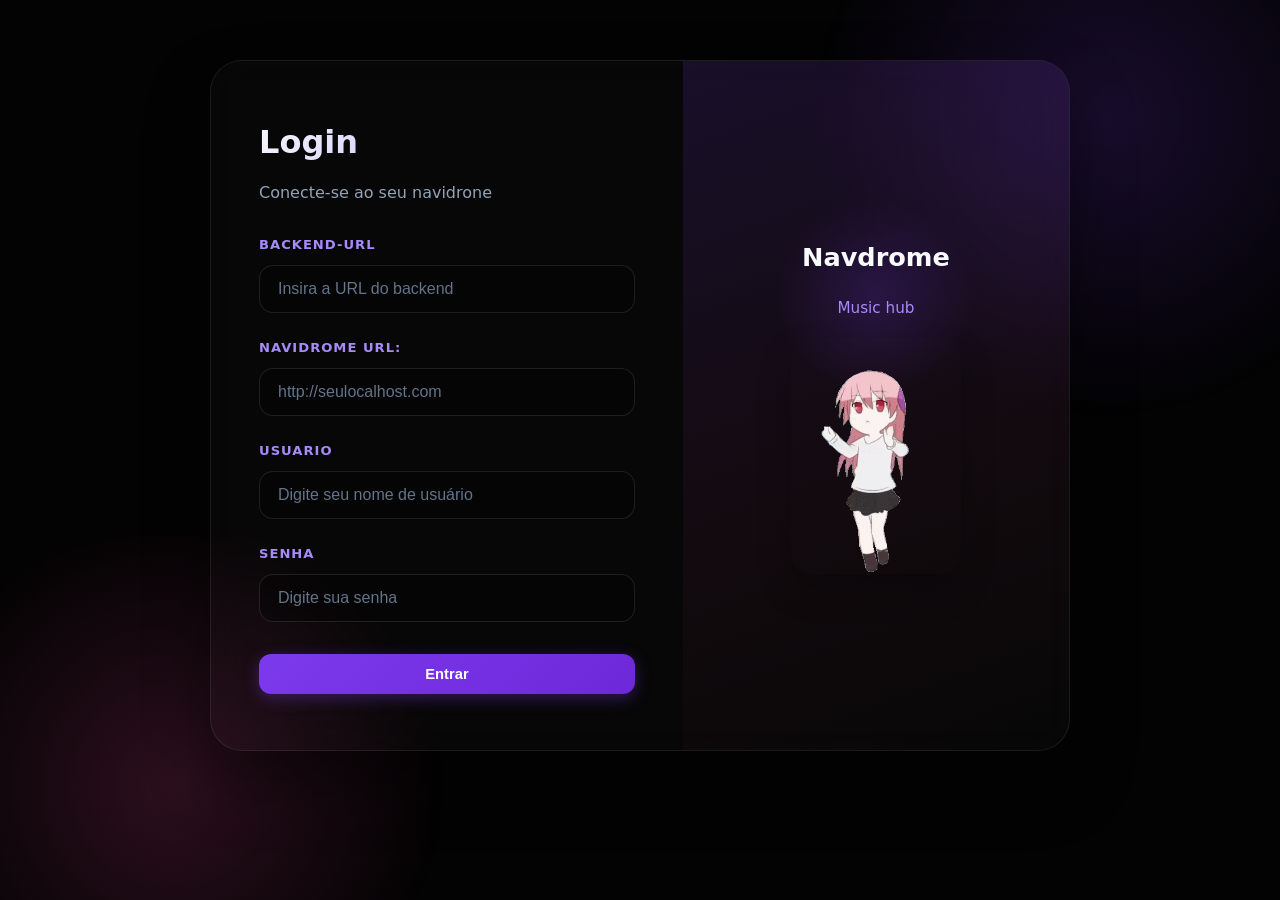
<file: src/frontend/index.html>
<!-- tive que mudar tudo pq tava quebrando e o site tava uma feiura, tive que fazer umas alterações pra fica bonito
 quando você coloca Login-card o css procura por login-card e não acha, aí ignora tudo. mesma coisa com Form-group. css é chato com maiúscula/minúscula
 o outro problema feio foi o .right tando dentro do .left, aí a página nunca ia ficar em duas colunas porque tava tudo empilhado dentro do mesmo bloco -->

 <!DOCTYPE html>
<html lang="pt-br">
<head>
    <meta charset="UTF-8">
    <meta name="viewport" content="width=device-width, initial-scale=1.0">
    <link rel="icon" type="image/png" href="favicon.png">
    <link rel="stylesheet" href="style.css">
    <title>Login</title>
</head>
<body>
    <div class="container">
        <div class="login-card">
            <div class="left">
                <h1>Login</h1>

                <p style="color:#94a3b8; margin-bottom:20px;">Conecte-se ao seu navidrone</p>

                <form id="loginform">

                    <div class="form-group">
                        <label for="server-url">backend-url</label>
                        <input type="url" id="server-url" placeholder="Insira a URL do backend" required>
                    </div>

                    <div class="form-group">
                        <label for="navidrome-url">Navidrome URL:</label>
                        <input type="url" id="navidrome-url" placeholder="http://seulocalhost.com" required>
                    </div>

                    <div class="form-group">
                        <label for="nome">Usuario</label>
                        <input type="text" id="nome" placeholder="Digite seu nome de usuário" required>
                    </div>

                    <div class="form-group">
                        <label for="senha">Senha</label>
                        <input type="password" id="senha" placeholder="Digite sua senha" required>
                    </div>

                    <div>
                        <button type="submit" id="login-btn" class="btn-primary" style="width:100%; margin-top:8px;">Entrar</button>
                    </div>

                </form>
            </div>

            <div class="right">
                <h2>Navdrome</h2>
                <p>Music hub</p>
                <img src="tsukasa-dance.gif" alt="Welcome" width="180">
            </div>

        </div>
    </div>
    <script src="pages/javascript/app.js"></script>
</body>
</html>
</file>
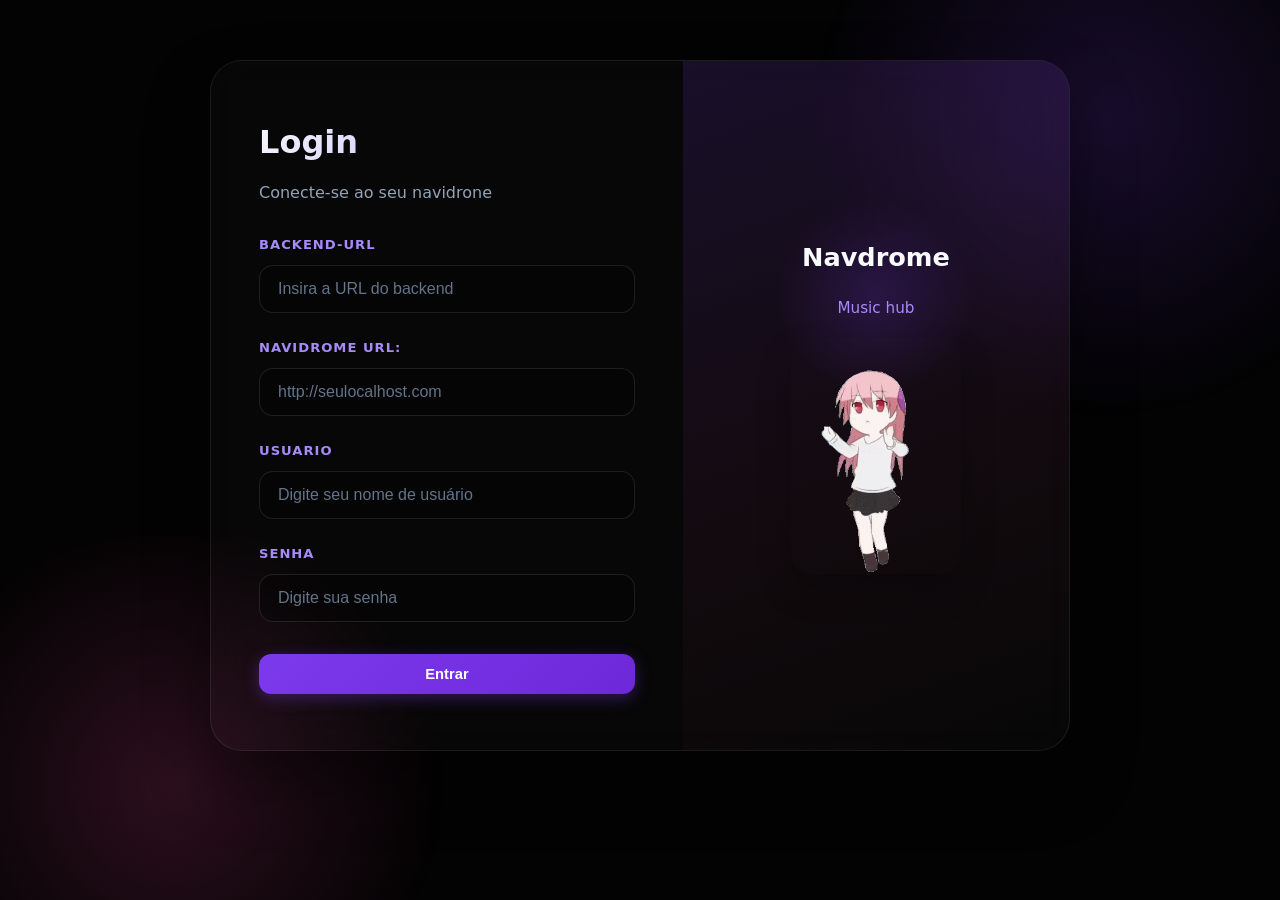
<file: src/frontend/hub.html>
<!DOCTYPE html>
<html lang="pt-br">
<head>
    <meta charset="UTF-8">
    <meta name="viewport" content="width=device-width, initial-scale=1.0">
    <link rel="icon" type="image/png" href="favicon.png">
    <link rel="stylesheet" href="style.css">
    <title>Hub</title>
</head>
<body>
    <div class="container">
        <div class="page-header">
            <h1>Hub</h1>
            <div class="page-actions">
                <span id="backend-url-display" class="badge"></span>
                <button id="logout-btn" class="btn-secondary">Sair</button>
            </div>
        </div>
        <div class="grid-2">
            <a href="#" class="card-link">
                <div class="card-icon">🎵</div>
                <h3>Músicas recentes</h3>
            </a>
        </div>
    </div>
    <script src="hub.js"></script>
</body>
</html>
</file>
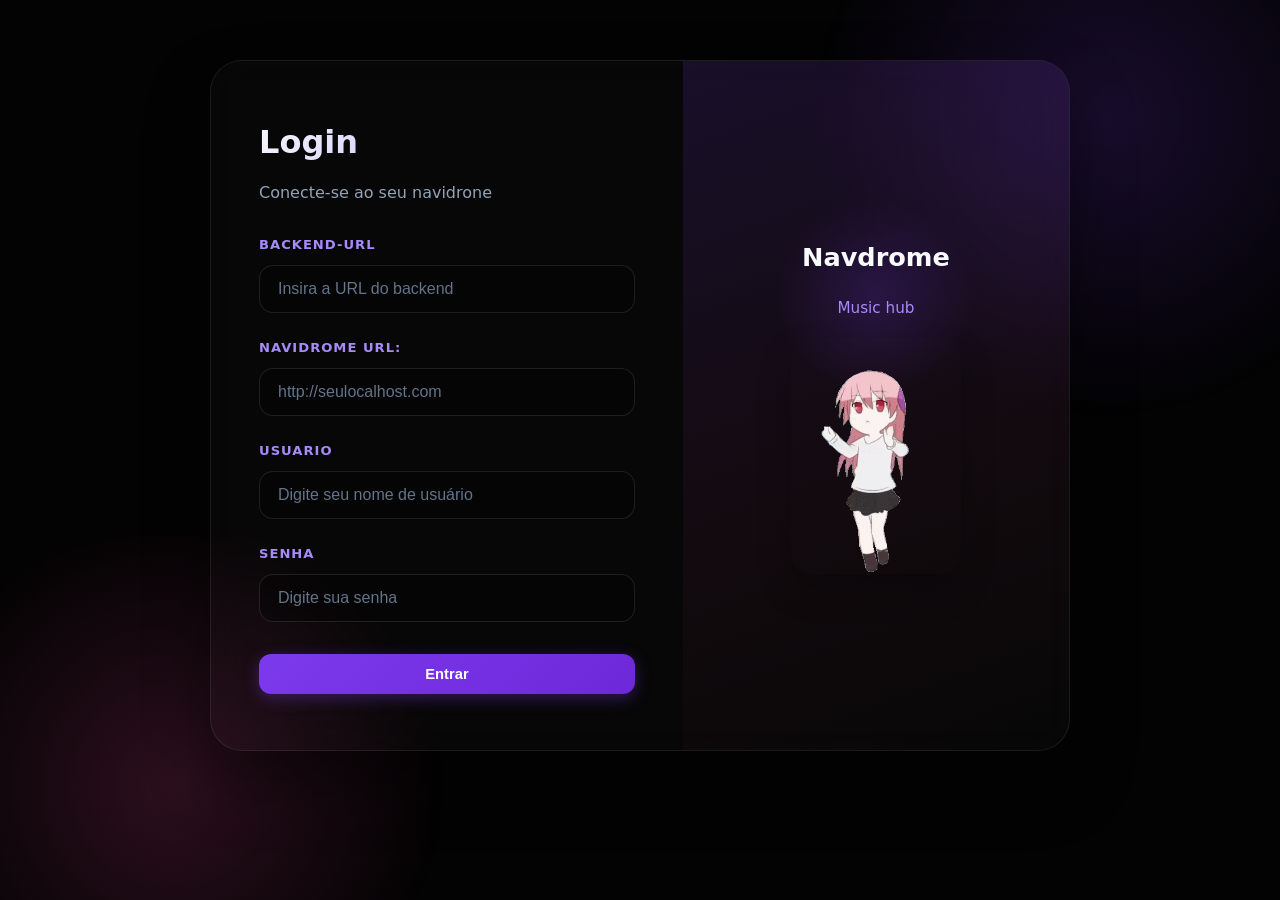
<file: src/frontend/pages/artist.html>
<!DOCTYPE html>
<html lang="pt-BR">
<head>
    <meta charset="UTF-8">
    <meta name="viewport" content="width=device-width, initial-scale=1.0">
    <link rel="icon" type="image/png" href="../favicon.png">
    <link rel="stylesheet" href="../style.css">
    <title>Artista</title>
</head>
<body>
    <div class="container">
        <div class="page-header">
            <h1 id="page-title">Artista</h1>
            <div class="page-actions">
                <button id="back-btn" class="btn-secondary">← Mais Tocados</button>
                <button id="logout-btn" class="btn-danger">Sair</button>
            </div>
        </div>

        <div id="artist-banner" class="artist-banner">
            <div class="artist-banner-photo">
                <img id="artist-photo-img" class="artist-photo-img" alt="">
                <div id="artist-photo-initial" class="artist-photo-initial"></div>
            </div>
            <div class="artist-banner-info">
                <h2 id="artist-name">Carregando...</h2>
                <div id="artist-meta" class="artist-meta"></div>
            </div>
        </div>

        <div class="card" style="margin-top:24px;">
            <h3 style="margin-bottom:16px;">Top Álbuns</h3>
            <div id="grid-albuns" class="top-grid">
                <p>Carregando...</p>
            </div>
        </div>
    </div>
    <script src="javascript/artist.js"></script>
</body>
</html>
</file>
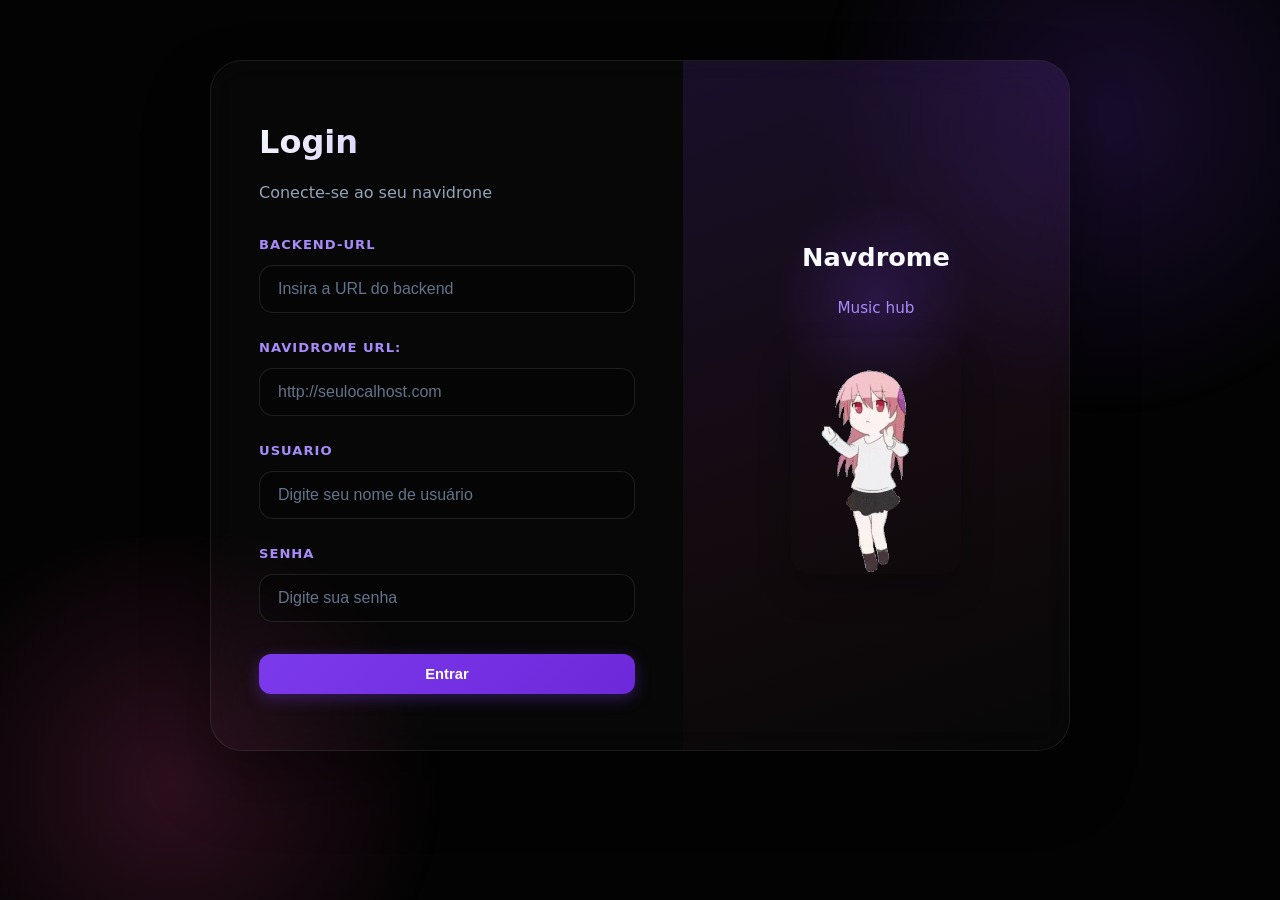
<file: src/frontend/pages/top.html>
<!DOCTYPE html>
<html lang="pt-BR">
<head>
    <meta charset="UTF-8">
    <meta name="viewport" content="width=device-width, initial-scale=1.0">
    <link rel="icon" type="image/png" href="../favicon.png">
    <link rel="stylesheet" href="../style.css">
    <title>Mais Tocados</title>
</head>
<body>
    <div class="container">
        <div class="page-header">
            <h1>Mais Tocados</h1>
            <div class="page-actions">
                <button id="back-btn" class="btn-secondary">← Hub</button>
                <button id="logout-btn" class="btn-danger">Sair</button>
            </div>
        </div>

        <div class="card" style="margin-bottom:24px;">
            <h3 style="margin-bottom:16px;">Top Artistas</h3>
            <div id="grid-artistas" class="top-grid-artistas">
                <p>Carregando...</p>
            </div>
        </div>

        <div class="card" style="margin-bottom:24px;">
            <h3 style="margin-bottom:16px;">Top Álbuns</h3>
            <div id="grid-albuns" class="top-grid">
                <p>Carregando...</p>
            </div>
        </div>

        <div class="card" style="margin-bottom:24px;">
            <h3 style="margin-bottom:16px;">Top Faixas</h3>
            <div id="grid-faixas" class="top-grid">
                <p>Carregando...</p>
            </div>
        </div>
    </div>
    <script src="javascript/top.js"></script>
</body>
</html>
</file>
<file: src/frontend/style.css>
/* ====== Stylesheet para o frontend do TCC ====== */
* {
    margin: 0;
    padding: 0;
    box-sizing: border-box;
}

html {
    scroll-behavior: smooth;
}

body {
    font-family: 'Segoe UI', system-ui, -apple-system, sans-serif;
    background-color: #030303;
    color: #a18f8f;
    min-height: 100vh;
    padding: 40px 24px;
    line-height: 1.6;
    position: relative;
    overflow-x: hidden;
}

body::before {
    content: '';
    position: fixed;
    top: -20%;
    right: -10%;
    width: 600px;
    height: 600px;
    background: radial-gradient(circle at center, rgba(124, 58, 237, 0.18) 0%, transparent 70%);
    border-radius: 50%;
    pointer-events: none;
    z-index: -1;
    animation: float 8s ease-in-out infinite;
}

body::after {
    content: '';
    position: fixed;
    bottom: -15%;
    left: -10%;
    width: 600px;
    height: 500px;
    background: radial-gradient(circle at center, rgba(236, 72, 153, 0.18) 0%, transparent 70%);
    border-radius: 50%;
    pointer-events: none;
    z-index: -1;
    animation: float 10s ease-in-out infinite reverse;
}

@keyframes float {
    0%, 100% { transform: translate(0, 0) scale(1); }
    33%       { transform: translate(30px, -30px) scale(1.05); }
    66%       { transform: translate(-20px, 20px) scale(0.95); }
}

.container {
    max-width: 1200px;
    margin: 0 auto;
    position: relative;
    z-index: 1;
}

.hidden {
    display: none !important;
}

.page-header {
    display: flex;
    justify-content: space-between;
    align-items: center;
    margin-bottom: 48px;
    padding-bottom: 24px;
    border-bottom: 1px solid rgba(255, 255, 255, 0.08);
    gap: 20px;
    flex-wrap: wrap;
    animation: slideDown 0.6s ease-out;
}

.page-header h1 {
    font-size: 2.2rem;
    font-weight: 800;
    color: #f8fafc;
    letter-spacing: -1px;
    background: linear-gradient(135deg, #f8fafc 0%, #a78bfa 100%);
    -webkit-background-clip: text;
    -webkit-text-fill-color: transparent;
    background-clip: text;
}

.page-actions {
    display: flex;
    gap: 12px;
    align-items: center;
    flex-wrap: wrap;
}

/* ===== Buttons ===== */
.btn-primary,
.btn-secondary,
.btn-danger {
    padding: 12px 22px;
    border-radius: 12px;
    border: none;
    font-size: 0.92rem;
    font-weight: 600;
    cursor: pointer;
    text-decoration: none;
    display: inline-flex;
    align-items: center;
    justify-content: center;
    gap: 8px;
    transition: all 0.3s cubic-bezier(0.4, 0, 0.2, 1);
    white-space: nowrap;
    position: relative;
    overflow: hidden;
}

.btn-primary::before,
.btn-secondary::before,
.btn-danger::before {
    content: '';
    position: absolute;
    top: 0;
    left: -100%;
    width: 100%;
    height: 100%;
    background: linear-gradient(90deg, transparent, rgba(255,255,255,0.15), transparent);
    transition: left 0.5s;
}

.btn-primary:hover::before,
.btn-secondary:hover::before,
.btn-danger:hover::before {
    left: 100%;
}

.btn-primary {
    background: linear-gradient(135deg, #7c3aed 0%, #6d28d9 100%);
    color: #fff;
    box-shadow: 0 4px 16px rgba(124, 58, 237, 0.35);
}

.btn-primary:hover {
    transform: translateY(-2px);
    box-shadow: 0 8px 28px rgba(124, 58, 237, 0.45);
}

.btn-primary:disabled {
    opacity: 0.5;
    cursor: not-allowed;
    transform: none;
}

.btn-secondary {
    background: rgba(255, 255, 255, 0.05);
    color: #e2e8f0;
    border: 1px solid rgba(255, 255, 255, 0.1);
    backdrop-filter: blur(10px);
}

.btn-secondary:hover {
    background: rgba(255, 255, 255, 0.1);
    border-color: rgba(124, 58, 237, 0.4);
    transform: translateY(-2px);
    box-shadow: 0 4px 16px rgba(124, 58, 237, 0.15);
}

.btn-danger {
    background: rgba(239, 68, 68, 0.1);
    color: #fca5a5;
    border: 1px solid rgba(239, 68, 68, 0.2);
    backdrop-filter: blur(10px);
}

.btn-danger:hover {
    background: rgba(239, 68, 68, 0.2);
    transform: translateY(-2px);
    box-shadow: 0 4px 16px rgba(239, 68, 68, 0.2);
}

/* ===== Badge ===== */
.badge {
    font-size: 0.82rem;
    color: #c4b5fd;
    background: rgba(124, 58, 237, 0.1);
    border: 1px solid rgba(124, 58, 237, 0.2);
    padding: 8px 16px;
    border-radius: 100px;
    font-family: 'SF Mono', Monaco, monospace;
    backdrop-filter: blur(10px);
    animation: fadeIn 0.8s ease-out 0.3s both;
}

.grid-2 {
    display: grid;
    grid-template-columns: repeat(2, 1fr);
    gap: 24px;
    animation: fadeIn 0.8s ease-out 0.3s both;
}

.card-link {
    background: rgba(255, 255, 255, 0.03);
    border: 1px solid rgba(255, 255, 255, 0.08);
    border-radius: 24px;
    padding: 48px 32px;
    text-align: center;
    text-decoration: none;
    color: #e2e8f0;
    transition: all 0.4s cubic-bezier(0.4, 0, 0.2, 1);
    display: flex;
    flex-direction: column;
    align-items: center;
    gap: 14px;
    position: relative;
    overflow: hidden;
    backdrop-filter: blur(10px);
}

.card-link::before {
    content: '';
    position: absolute;
    top: 0;
    left: 0;
    right: 0;
    height: 3px;
    background: linear-gradient(90deg, #7c3aed, #ec4899);
    opacity: 0;
    transition: opacity 0.4s;
}

.card-link:hover {
    background: rgba(255, 255, 255, 0.06);
    border-color: rgba(124, 58, 237, 0.3);
    transform: translateY(-6px);
    box-shadow: 0 24px 48px rgba(0, 0, 0, 0.4), 0 0 40px rgba(124, 58, 237, 0.08);
}

.card-link:hover::before {
    opacity: 1;
}

.card-icon {
    font-size: 3.2rem;
    line-height: 1;
    margin-bottom: 4px;
    transition: transform 0.3s;
}

.card-link:hover .card-icon {
    transform: scale(1.15);
}

.card-link h3 {
    font-size: 1.3rem;
    font-weight: 700;
    color: #f8fafc;
}

.card-link p {
    font-size: 0.9rem;
    color: #94a3b8;
    line-height: 1.5;
    max-width: 220px;
}

.card {
    background: rgba(255, 255, 255, 0.03);
    border: 1px solid rgba(255, 255, 255, 0.08);
    border-radius: 24px;
    padding: 36px;
    backdrop-filter: blur(10px);
    animation: slideUp 0.6s ease-out both;
}

.form-group {
    margin-bottom: 24px;
}

.form-group label {
    display: block;
    font-size: 0.82rem;
    font-weight: 600;
    color: #a78bfa;
    margin-bottom: 10px;
    text-transform: uppercase;
    letter-spacing: 1px;
}

.form-group input,
.form-group select {
    width: 100%;
    padding: 14px 18px;
    border-radius: 14px;
    border: 1px solid rgba(255, 255, 255, 0.1);
    background: rgba(0, 0, 0, 0.3);
    color: #f1f5f9;
    font-size: 1rem;
    outline: none;
    transition: all 0.3s;
}

.form-group input::placeholder {
    color: #64748b;
}

.form-group input:focus,
.form-group select:focus {
    border-color: #7c3aed;
    box-shadow: 0 0 0 4px rgba(124, 58, 237, 0.15), 0 0 20px rgba(124, 58, 237, 0.1);
    background: rgba(0, 0, 0, 0.4);
}

/* ===== Status & Result ===== */
.status-box {
    margin-top: 28px;
    padding: 18px 24px;
    background: rgba(124, 58, 237, 0.08);
    border: 1px solid rgba(124, 58, 237, 0.2);
    border-radius: 14px;
    animation: slideUp 0.4s ease-out;
}

.status-row {
    display: flex;
    align-items: center;
    gap: 14px;
    color: #c4b5fd;
    font-size: 0.95rem;
    font-weight: 500;
}

.spinner {
    width: 20px;
    height: 20px;
    border: 3px solid rgba(255, 255, 255, 0.06);
    border-top-color: #a78bfa;
    border-radius: 50%;
    animation: spin 0.9s linear infinite;
    flex-shrink: 0;
}

@keyframes spin {
    to { transform: rotate(360deg); }
}

.result-box {
    margin-top: 24px;
    padding: 18px 24px;
    border-radius: 14px;
    font-size: 0.92rem;
    line-height: 1.6;
    white-space: pre-wrap;
    word-break: break-word;
    animation: slideUp 0.4s ease-out;
    backdrop-filter: blur(10px);
}

.result-box.success {
    background: rgba(34, 197, 94, 0.08);
    border: 1px solid rgba(34, 197, 94, 0.2);
    color: #86efac;
    box-shadow: 0 4px 16px rgba(34, 197, 94, 0.08);
}

.result-box.error {
    background: rgba(239, 68, 68, 0.08);
    border: 1px solid rgba(239, 68, 68, 0.2);
    color: #fca5a5;
    box-shadow: 0 4px 16px rgba(239, 68, 68, 0.08);
}

/* ===== Login ===== */
.login-card {
    display: grid;
    grid-template-columns: 1.1fr 0.9fr;
    background: rgba(255, 255, 255, 0.02);
    border: 1px solid rgba(255, 255, 255, 0.08);
    border-radius: 32px;
    overflow: hidden;
    max-width: 860px;
    margin: 20px auto 0;
    box-shadow: 0 32px 64px rgba(0, 0, 0, 0.4);
    animation: slideUp 0.8s ease-out;
    backdrop-filter: blur(20px);
}

.login-card .left {
    padding: 56px 48px;
    display: flex;
    flex-direction: column;
    gap: 8px;
}

.login-card .left h1 {
    font-size: 2rem;
    font-weight: 800;
    margin-bottom: 4px;
    background: linear-gradient(135deg, #f8fafc, #a78bfa);
    -webkit-background-clip: text;
    -webkit-text-fill-color: transparent;
    background-clip: text;
}

.login-card .right {
    display: flex;
    flex-direction: column;
    align-items: center;
    justify-content: center;
    gap: 18px;
    background: linear-gradient(160deg, rgba(124, 58, 237, 0.15), rgba(236, 72, 153, 0.05) 60%, transparent);
    text-align: center;
    padding: 40px;
    position: relative;
    overflow: hidden;
}

.login-card .right::before {
    content: '';
    position: absolute;
    width: 200px;
    height: 200px;
    background: radial-gradient(circle, rgba(124, 58, 237, 0.2), transparent 70%);
    border-radius: 50%;
    top: 20%;
    left: 50%;
    transform: translateX(-50%);
    animation: pulse 4s ease-in-out infinite;
}

@keyframes pulse {
    0%, 100% { opacity: 0.5; transform: translateX(-50%) scale(1); }
    50%       { opacity: 1;   transform: translateX(-50%) scale(1.1); }
}

.login-card .right h2 {
    font-size: 1.6rem;
    font-weight: 700;
    color: #f8fafc;
    position: relative;
    z-index: 1;
}

.login-card .right p {
    color: #a78bfa;
    font-size: 0.95rem;
    position: relative;
    z-index: 1;
}

.login-card .right img {
    border-radius: 20px;
    max-width: 170px;
    position: relative;
    z-index: 1;
    box-shadow: 0 16px 32px rgba(0, 0, 0, 0.3);
}

/* ===== Dashboard / music list ===== */
.music-item {
    display: flex;
    align-items: center;
    gap: 12px;
    padding: 12px 0;
    border-bottom: 1px solid rgba(255, 255, 255, 0.05);
    list-style: none;
}

.music-item:last-child {
    border-bottom: none;
}

.music-title {
    color: #f1f5f9;
    font-weight: 600;
}

.music-artist {
    color: #94a3b8;
    font-size: 0.88rem;
}

.music-album {
    color: #64748b;
    font-size: 0.82rem;
}

/* ===== Animations ===== */
@keyframes slideDown {
    from { opacity: 0; transform: translateY(-20px); }
    to   { opacity: 1; transform: translateY(0); }
}

@keyframes slideUp {
    from { opacity: 0; transform: translateY(24px); }
    to   { opacity: 1; transform: translateY(0); }
}

@keyframes fadeIn {
    from { opacity: 0; }
    to   { opacity: 1; }
}

/* ===== top.html - grid de mais tocados ===== */

.top-grid {
    display: grid;
    grid-template-columns: repeat(auto-fill, minmax(200px, 1fr));
    gap: 16px;
}

/* card base — albuns e faixas */
.top-card {
    position: relative;
    border-radius: 12px;
    overflow: hidden;
    aspect-ratio: 1 / 1;
    background: rgba(255, 255, 255, 0.03);
    background-size: cover;
    background-position: center;
    background-repeat: no-repeat;
    display: flex;
    align-items: flex-end;
}

.top-card-overlay {
    position: relative;
    z-index: 2;
    width: 100%;
    padding: 12px;
    background: linear-gradient(180deg, transparent 0%, rgba(0, 0, 0, 0.82) 100%);
}

.top-card-name {
    color: #f8fafc;
    font-weight: 700;
    font-size: 0.92rem;
    line-height: 1.3;
    overflow: hidden;
    text-overflow: ellipsis;
    display: -webkit-box;
    -webkit-line-clamp: 2;
    -webkit-box-orient: vertical;
}

.top-card-sub {
    color: #c4b5fd;
    font-size: 0.78rem;
    overflow: hidden;
    text-overflow: ellipsis;
    white-space: nowrap;
}

.top-card-plays {
    color: #94a3b8;
    font-size: 0.78rem;
    margin-top: 2px;
}

.top-card-initial {
    color: rgba(255, 255, 255, 0.18);
    font-size: 3.5rem;
    font-weight: 800;
    position: absolute;
    top: 50%;
    left: 50%;
    transform: translate(-50%, -50%);
    z-index: 1;
    pointer-events: none;
}

/* imagem de artista — object-fit:cover garante enquadramento perfeito pra qualquer proporcao */
.top-card-img {
    position: absolute;
    inset: 0;
    width: 100%;
    height: 100%;
    object-fit: cover;
    object-position: center top;
    opacity: 0;
    transition: opacity 0.3s ease;
    z-index: 1;
}

/* ===== grid de top artistas ===== */
.top-grid-artistas {
    display: grid;
    grid-template-columns: repeat(6, 1fr);
    grid-auto-rows: 180px;
    gap: 0;
    grid-auto-flow: dense;
}

.top-grid-artistas .top-card {
    aspect-ratio: unset;
    width: 100%;
    height: 100%;
    border-radius: 0;
    border: none;
}

.top-grid-artistas .top-card.destaque {
    grid-column: span 2;
    grid-row: span 2;
}

.top-grid-artistas .top-card.destaque .top-card-name {
    font-size: 1.3rem;
    -webkit-line-clamp: 3;
}

.top-grid-artistas .top-card.destaque .top-card-initial {
    font-size: 6rem;
}

/* ===== artist.html - banner e perfil do artista ===== */
.artist-banner {
    --artist-gradient: linear-gradient(135deg, #7c3aed 0%, #1e1b3a 100%);
    display: flex;
    align-items: center;
    gap: 28px;
    background: rgba(255, 255, 255, 0.03);
    border: 1px solid rgba(255, 255, 255, 0.08);
    border-radius: 24px;
    padding: 28px 32px;
    backdrop-filter: blur(10px);
    animation: slideUp 0.6s ease-out both;
}

.artist-banner-photo {
    position: relative;
    width: 120px;
    height: 120px;
    flex-shrink: 0;
    border-radius: 50%;
    overflow: hidden;
    background: var(--artist-gradient);
    display: flex;
    align-items: center;
    justify-content: center;
    box-shadow: 0 8px 24px rgba(0, 0, 0, 0.35);
}

.artist-photo-img {
    position: absolute;
    inset: 0;
    width: 100%;
    height: 100%;
    object-fit: cover;
    object-position: center top;
    opacity: 0;
    transition: opacity 0.3s ease;
}

.artist-photo-initial {
    color: rgba(255, 255, 255, 0.25);
    font-size: 3rem;
    font-weight: 800;
}

.artist-banner-info h2 {
    font-size: 1.9rem;
    font-weight: 800;
    color: #f8fafc;
    letter-spacing: -0.5px;
    margin-bottom: 12px;
}

.artist-meta {
    display: flex;
    gap: 10px;
    flex-wrap: wrap;
}

.artist-meta-tag {
    font-size: 0.82rem;
    color: #c4b5fd;
    background: rgba(124, 58, 237, 0.1);
    border: 1px solid rgba(124, 58, 237, 0.2);
    padding: 6px 14px;
    border-radius: 100px;
}

/* card de artista no grid de Top Artistas fica clicavel */
.top-card-artist {
    cursor: pointer;
}

/* nome de artista resolvido como link, usado em recentes/top-albuns/top-faixas */
.artist-link {
    cursor: pointer;
    transition: color 0.2s;
}

.artist-link:hover {
    color: #c4b5fd;
    text-decoration: underline;
}

/* ===== Responsive ===== */
@media (max-width: 1024px) {
    .top-grid-artistas {
        grid-template-columns: repeat(4, 1fr);
        grid-auto-rows: 160px;
    }
}

@media (max-width: 720px) {
    body {
        padding: 24px 16px;
    }

    body::before,
    body::after {
        width: 300px;
        height: 300px;
    }

    .grid-2 {
        grid-template-columns: 1fr;
        gap: 16px;
    }

    .login-card {
        grid-template-columns: 1fr;
        margin-top: 0;
        border-radius: 24px;
    }

    .login-card .right {
        display: none;
    }

    .login-card .left {
        padding: 36px 24px;
    }

    .page-header {
        flex-direction: column;
        align-items: flex-start;
        gap: 16px;
        margin-bottom: 32px;
    }

    .page-header h1 {
        font-size: 1.7rem;
    }

    .card-link {
        padding: 32px 24px;
    }

    .card {
        padding: 24px 20px;
    }

    .card-icon {
        font-size: 2.6rem;
    }

    .top-grid {
        grid-template-columns: repeat(auto-fill, minmax(120px, 1fr));
        gap: 12px;
    }

    .top-grid-artistas {
        grid-template-columns: repeat(2, 1fr);
        grid-auto-rows: 140px;
    }

    .top-grid-artistas .top-card.destaque {
        grid-column: span 2;
        grid-row: span 1;
    }

    .artist-banner {
        flex-direction: column;
        text-align: center;
        padding: 28px 20px;
    }

    .artist-meta {
        justify-content: center;
    }
}
</file>
